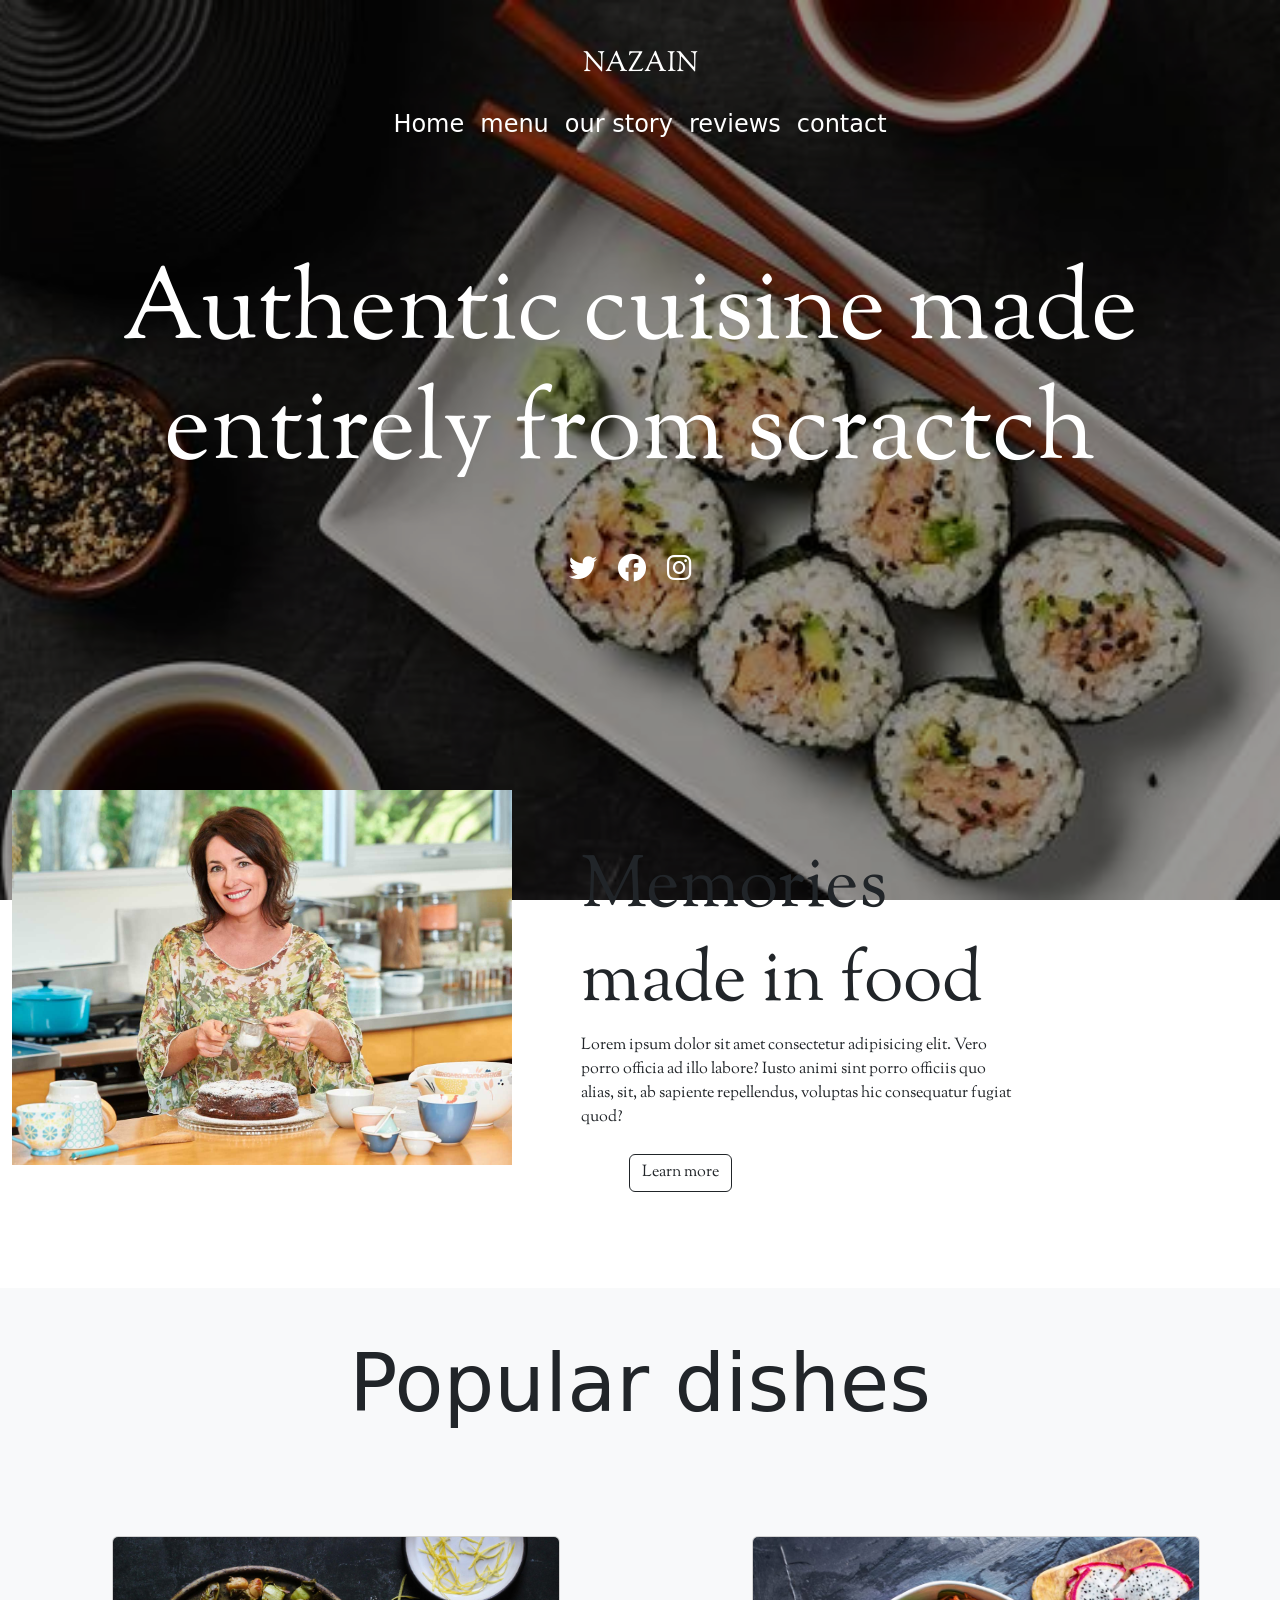
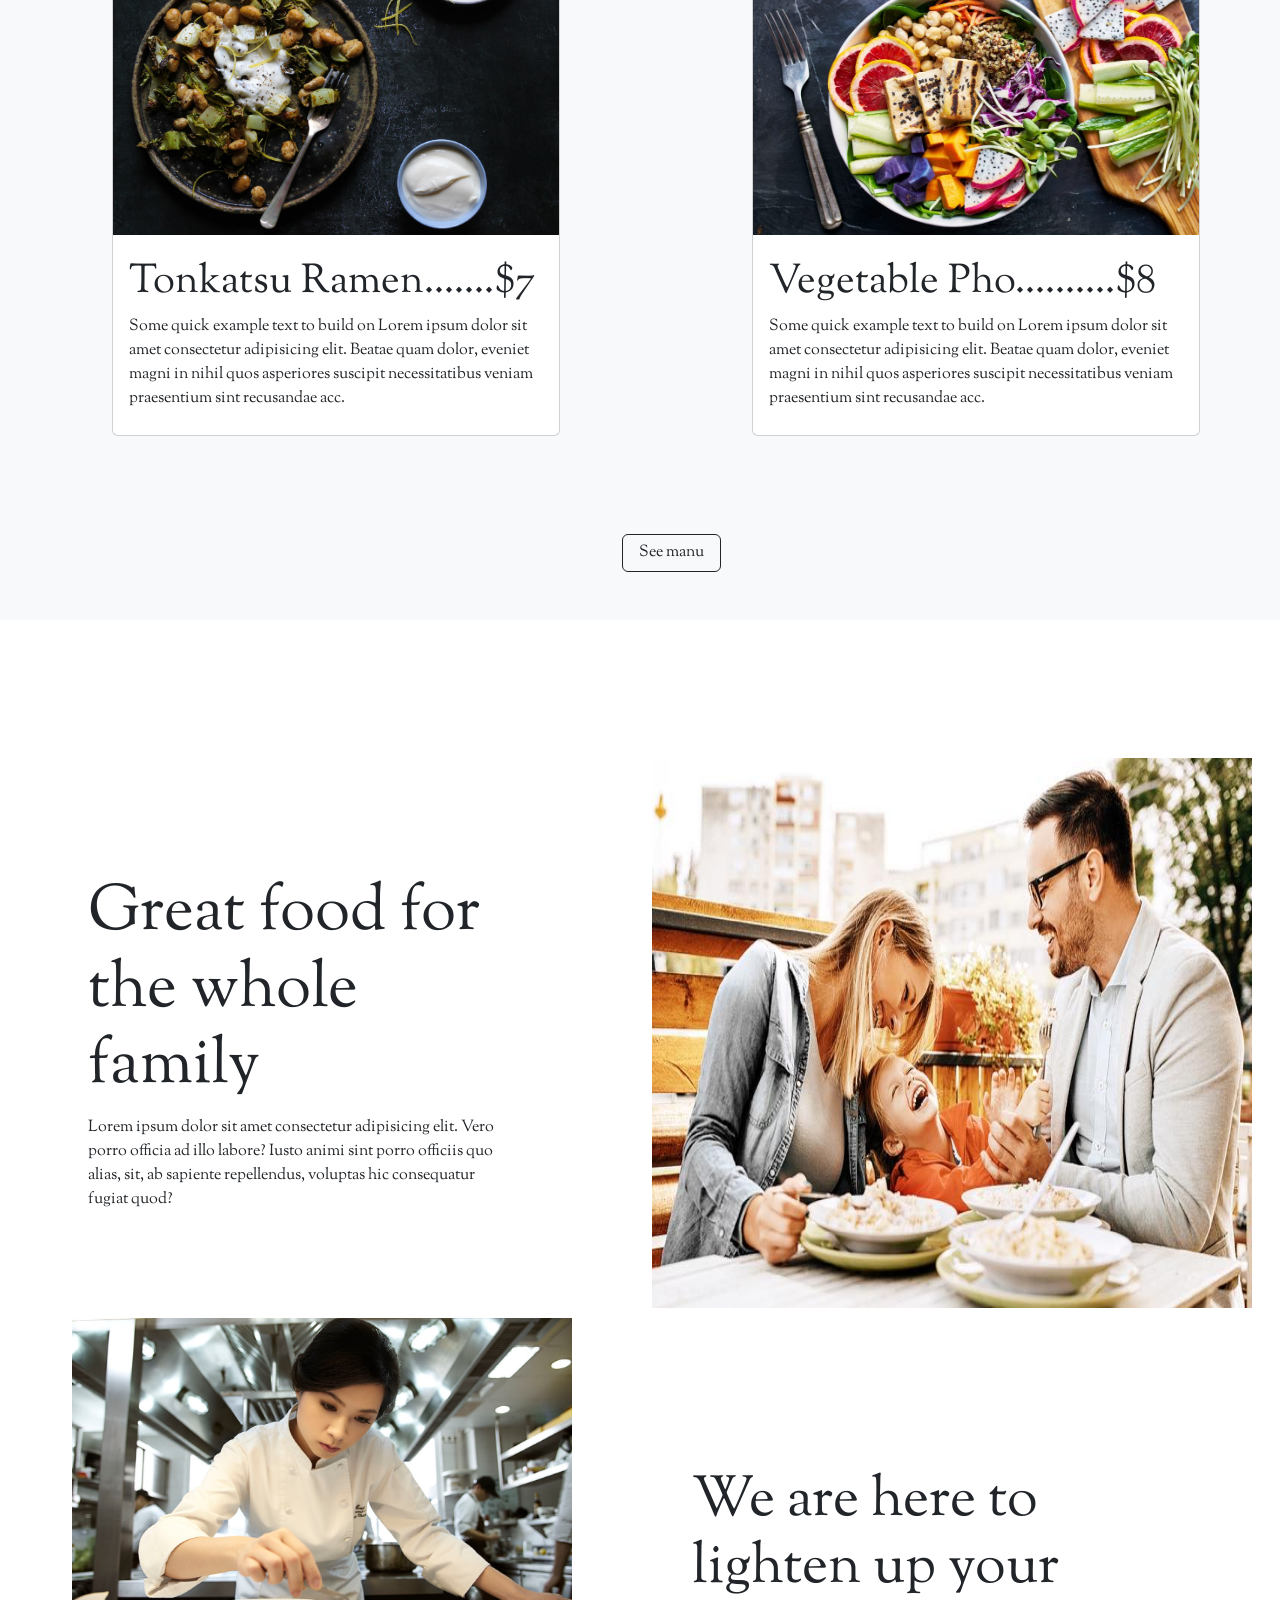
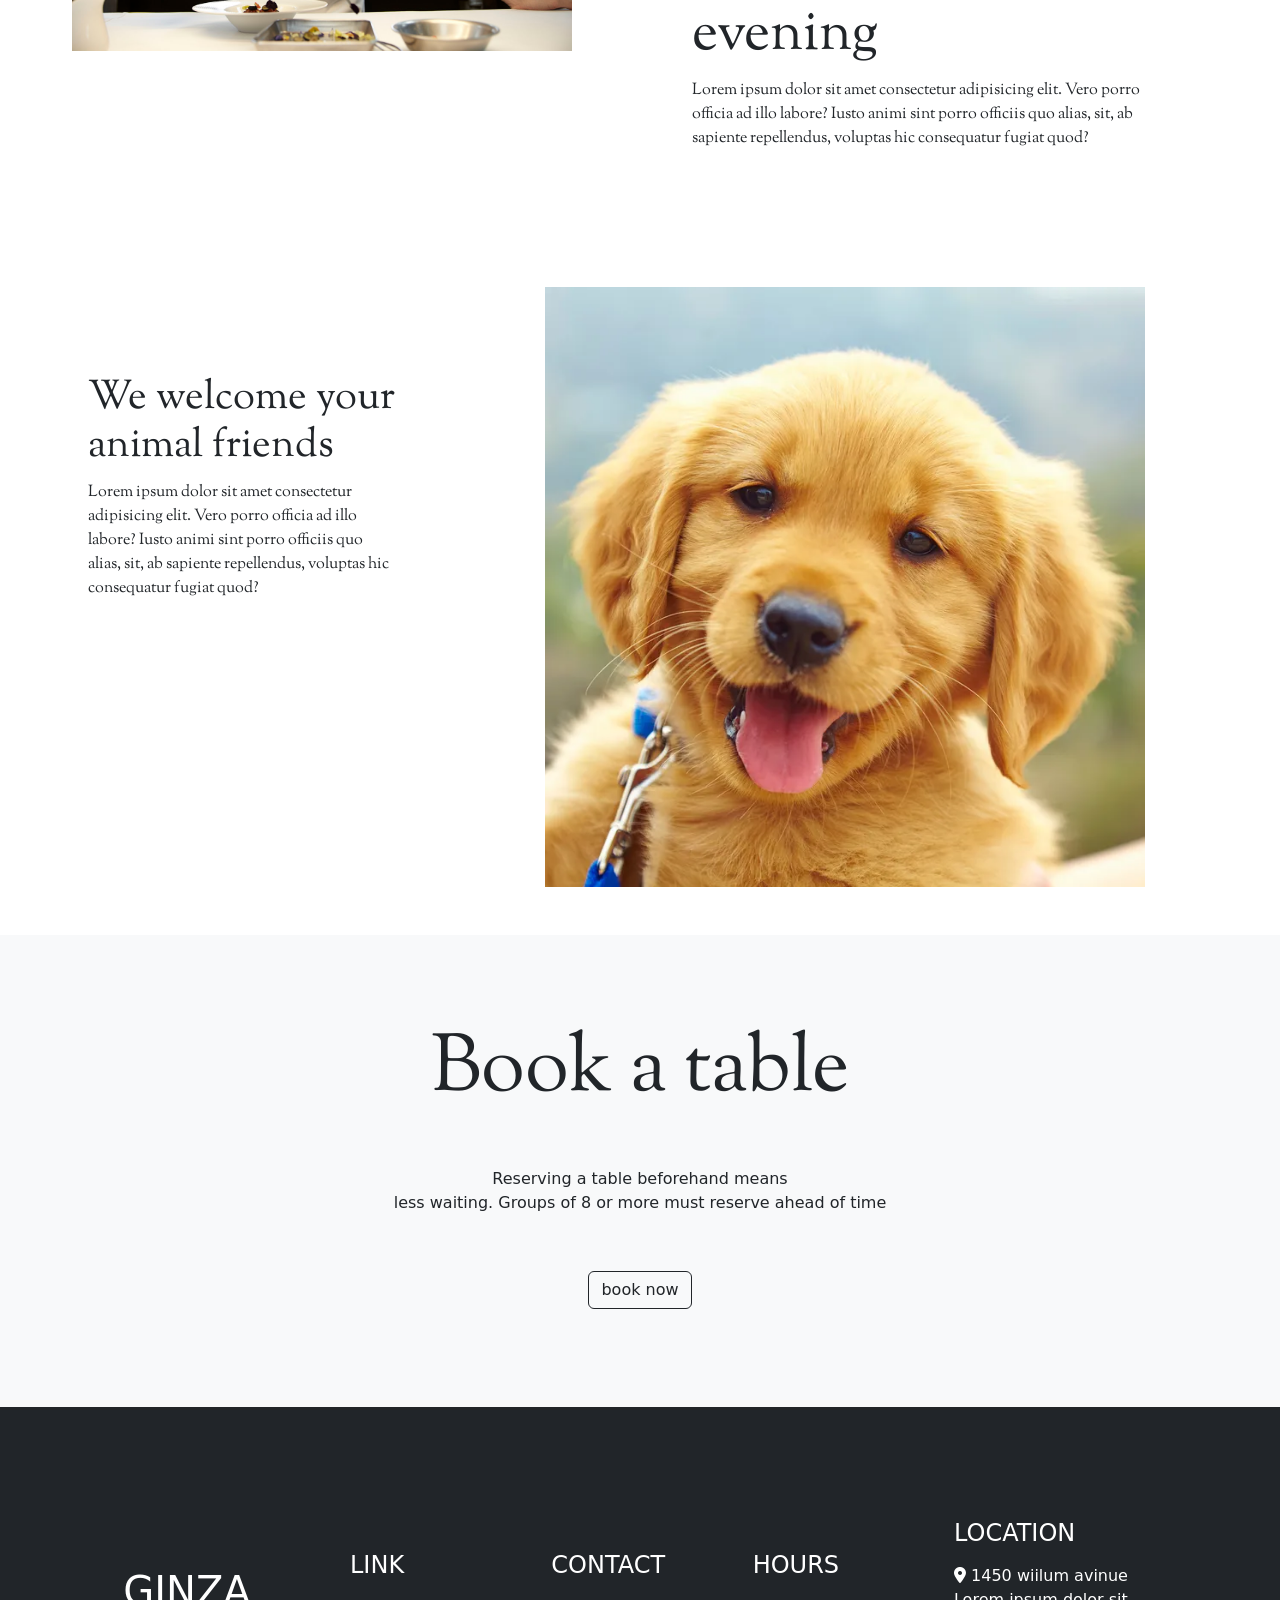
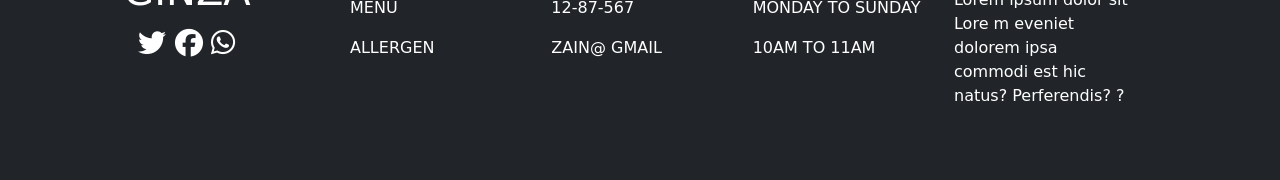
<file: index.html>
<!DOCTYPE html>
<html lang="en">
<head>
    <meta charset="UTF-8">
    <meta http-equiv="X-UA-Compatible" content="IE=edge">
    <meta name="viewport" content="width=device-width, initial-scale=1.0">
    <title>Document</title>
    <!--=========================================== font owsame=============================== -->
    <link rel="stylesheet" href="https://cdnjs.cloudflare.com/ajax/libs/font-awesome/6.4.0/css/all.min.css">
    <!--========================================== bootsrap link================================= -->
    <link href="https://cdn.jsdelivr.net/npm/bootstrap@5.0.2/dist/css/bootstrap.min.css" rel="stylesheet" integrity="sha384-EVSTQN3/azprG1Anm3QDgpJLIm9Nao0Yz1ztcQTwFspd3yD65VohhpuuCOmLASjC" crossorigin="anonymous">
    <script src="https://cdn.jsdelivr.net/npm/bootstrap@5.0.2/dist/js/bootstrap.bundle.min.js" integrity="sha384-MrcW6ZMFYlzcLA8Nl+NtUVF0sA7MsXsP1UyJoMp4YLEuNSfAP+JcXn/tWtIaxVXM" crossorigin="anonymous"></script>
    <script src="https://cdn.jsdelivr.net/npm/@popperjs/core@2.9.2/dist/umd/popper.min.js" integrity="sha384-IQsoLXl5PILFhosVNubq5LC7Qb9DXgDA9i+tQ8Zj3iwWAwPtgFTxbJ8NT4GN1R8p" crossorigin="anonymous"></script>
    <script src="https://cdn.jsdelivr.net/npm/bootstrap@5.0.2/dist/js/bootstrap.min.js" integrity="sha384-cVKIPhGWiC2Al4u+LWgxfKTRIcfu0JTxR+EQDz/bgldoEyl4H0zUF0QKbrJ0EcQF" crossorigin="anonymous"></script>
    <!--=============================== css================================= -->
    <link rel="stylesheet" href="bootweb.css">
  
    <!------------ FONT FAMlY======== -->
    <link rel="preconnect" href="https://fonts.googleapis.com">
    <link rel="preconnect" href="https://fonts.gstatic.com" crossorigin>
    <link href="https://fonts.googleapis.com/css2?family=Sorts+Mill+Goudy:ital@0;1&display=swap" rel="stylesheet">
</head>
<body>
  <!--=============================================== img bg================================================== -->
  <img class="bg-img" src="sussi.jpg" width="1100px" height="1400px" href="">
  <div>
    <h1 class="text-center text-white mt-5 fs-3" id="text">NAZAIN

    </h1>

  <!--====================================== nav bar=============================== -->
  <nav class="navbar navbar-expand-lg ">
    <div class="container" id="menu">
        <div class="collapse navbar-collapse" id="navbarSupportedcontent">
            <ul class="navbar-nav mx-auto">
              <li class="nav-item">
                <a class="nav-link hover-line fs-4 text-white active" aria-current="page" href="bootweb.html">Home</a>
              </li>
              <li class="nav-item">
                <a class="nav-link hover fs-4 text-white" href="menu.html">menu</a>
              </li>
              <li class="nav-item">
                <a class="nav-link hover fs-4 text-white" href="#">our story</a>
              </li>
              <li class="nav-item">
                <a class="nav-link fs-4 text-white" href="#">reviews</a>
              </li>
              <li class="nav-item ">
                <a class="nav-link hover fs-4 text-white " href="#">contact</a>
              </li>
            </ul>
          </div>
        </div>
     </nav>
            <!--=================================== navbar end=========================== -->
            <div class="container-fluid">
    <h1 class="text-white text-center mt-5 p-5" id="h">Authentic cuisine made entirely from scractch <div>
      <i class=" fs-3 fa-brands fa-twitter"></i>
      <i class=" fs-3 fa-brands fa-facebook"></i>
      <i class=" fs-3 fa-brands fa-instagram"></i>
  </h1>
            </div>
           

    
<!-- ======================section row and col================================== -->
     <section>
      <div class="container-fluid">
        <div class="row" >
          <div class="col-lg-5 ">
            <img class="img-fluid " src="food1.jpg" width="500px" href="" id="section">
          </div>
        
          <div class="col-lg-5 p-5"  id="section">
            <h1 class=" display-2 mt-2 ">Memories</h1>
            <h1 class=" display-2"> made in food</h1>
            <p class="">Lorem ipsum dolor sit amet consectetur adipisicing elit. Vero porro officia ad illo labore? Iusto animi sint
               porro officiis quo alias, sit, ab sapiente repellendus, voluptas hic consequatur fugiat quod?</p>
              <button class="btn btn-outline-dark mt-2 ms-5"><a href="resume.png"></a>Learn more</button>
             </div>
            </div>
      </div>
       </section>
       <!--========================================= card section=========================== -->
       
       <div class="container-fluid mt-5 mb-5  bg-light">
    
          <h1 class=" text-center display-1 p-5" id="f">Popular dishes</h1>
        <div class="row">
            <div class="col-lg-6" id="card">
              <div class="card mt-5" style="width: 28rem;">
                <img src="sasn.jpg" class="card-img-top" alt="...">
                <div class="card-body my-2">
              <h1>Tonkatsu Ramen.......$7</h1>
                  <p class="card-text">Some quick example text to build on
                    Lorem ipsum dolor sit amet consectetur adipisicing elit. Beatae quam dolor, eveniet
                     magni in nihil quos asperiores suscipit necessitatibus veniam praesentium sint
                     recusandae acc.</p>
                </div>
              </div>
            </div>
            <div class="col-lg-4">
              <div class="card  mt-5 " style="width: 28rem;">
                <img src="Canva1.jpg" class="card-img-top" alt="...">
                <div class="card-body my-2">
                  <h1 class="">Vegetable Pho..........$8</h1>
                  <p class="card-text">Some quick example text to build on
                    Lorem ipsum dolor sit amet consectetur adipisicing elit. Beatae quam dolor, eveniet
                     magni in nihil quos asperiores suscipit necessitatibus veniam praesentium sint
                     recusandae acc.</p>
                </div>
              </div>
            </div>
        </div>
        <div class="fs-3 mt-5 mb-5">
        <button class="btn btn-outline-dark  mb-5 px-3 " id="center" type="button" >See manu</button>
      </div>
    </div>
    <!--================================ sec 2======================= -->
    <div class="container-fluid ">
      <div class="row" >

        <div class="col-lg-6 p-5">
          <h1 class="display-3 " id="h1">Great food for the whole family</h1>
          <p class="p1">Lorem ipsum dolor sit amet consectetur adipisicing elit. Vero porro officia ad illo labore? Iusto animi sint
             porro officiis quo alias, sit, ab sapiente repellendus, voluptas hic consequatur fugiat quod?</p>
           
           </div>
           
              <div class="col-lg-6  ">
                <img class="img1" src="family.jpg" width="600px" hight="900px" href="#" >
              </div>
      </div>
    </div>
    <div class="container-fluid">
      <div class="row" >
        <div class="col-lg-6">
          <img class="img2 " src="chef-girl.jpg" width="500px" href="#" >
        </div>

        <div class="col-lg-6" >
          <h1 class=" display-4" id="h1" >We are here to lighten up your evening</h1>
          <p class="p1">Lorem ipsum dolor sit amet consectetur adipisicing elit. Vero porro officia ad illo labore? Iusto animi sint
             porro officiis quo alias, sit, ab sapiente repellendus, voluptas hic consequatur fugiat quod?</p>
           
           </div>
      </div>
    </div>
    <div class="container-fluid">
      <div class="row" >

        <div class="col-lg-5 p-5">
          <h1 class=" disply-1 " id="h1">We welcome your animal friends</h1>
          <p class="p1">Lorem ipsum dolor sit amet consectetur adipisicing elit. Vero porro officia ad illo labore? Iusto animi sint
             porro officiis quo alias, sit, ab sapiente repellendus, voluptas hic consequatur fugiat quod?</p>
            
           </div>
           
              <div class="col-lg-5">
                <img class="" src="dog2.webp" width="600px"  hight="800px" href="#"  id="section">
              </div>
      </div>
    </div>
    <!--============================= book table----------------------- -->
    <div class="container-fluid bg-light text-center p-5 mt-5">
      <h1 class="" id="text">Book a table</h1>
      <p class="mt-5">Reserving a table beforehand means<br> less waiting. Groups 
        of 8 or more must reserve ahead of time</p>
        <button class="btn btn-outline-dark " id="book">book now</button>
    </div>
    <!--================================= footer========================== -->
    <footer class=" bg-dark text-white p-5">
      <div class="row mt-5">
        <div class="col-sm-3 mb-5 mt-3">
          <h1 class="fs-1 text-upercase text-white mt-5 text-center" >GINZA</h1>
          <ul class="navbar-nav" id="icon">
            <li class="nav-item text-center  fs-3 ">
              <i class="fa-brands fa-twitter"></i>
              <i class="fa-brands fa-facebook"></i>
              <i class="fa-brands fa-whatsapp"></i>
             </ul>
        </div>
  <div class="col-sm-2"id="f">
    <h1 class="fs-4 text-upercase text-white mt-5   " >LINK</h1>
    <ul class="navbar-nav" >
      <li class="nav-item"><a class="nav-link text-white" href="#">MENU</a></li>
      <li class="nav-item"><a class="nav-link text-white" href="#">ALLERGEN</a></li>

  </div>
    <div class="col-sm-2" id="f">
      <h1 class="fs-4 text-upercase text-white mt-5  " >CONTACT</h1>
      <ul class="navbar-nav">
        <li class="nav-item"><a class="nav-link text-white" href="#">12-87-567</a></li>
        <li class="nav-item"><a class="nav-link text-white" href="#">ZAIN@ GMAIL</i></a></li>
      
    </div>
    <div class="col-sm-2" id="f">
      <h1 class="fs-4 text-upercase text-white mt-5 " >HOURS</h1>
      <ul class="navbar-nav" id="f">
        <li class="nav-item"><a class="nav-link text-white" href="#">MONDAY TO SUNDAY</a></li>
        <li class="nav-item"><a class="nav-link text-white" href="#">10AM TO 11AM</a></li>
     </ul>
    </div>
    <div class="col-sm-2" id="f">
      <h1 class="fs-4 text-upercase text-white mt-3  " >LOCATION</h1>
      <ul class="navbar-nav">
        <li class="nav-item"><a class="nav-link text-white" href="#"><i class="fa-solid fa-location-dot"></i> 1450 wiilum avinue Lorem 
          ipsum dolor sit Lore
          m eveniet dolorem ipsa commodi est hic natus? Perferendis? ?</li>
       
       </ul>
      </div>
  </footer>

          </body>
            </html>
</file>
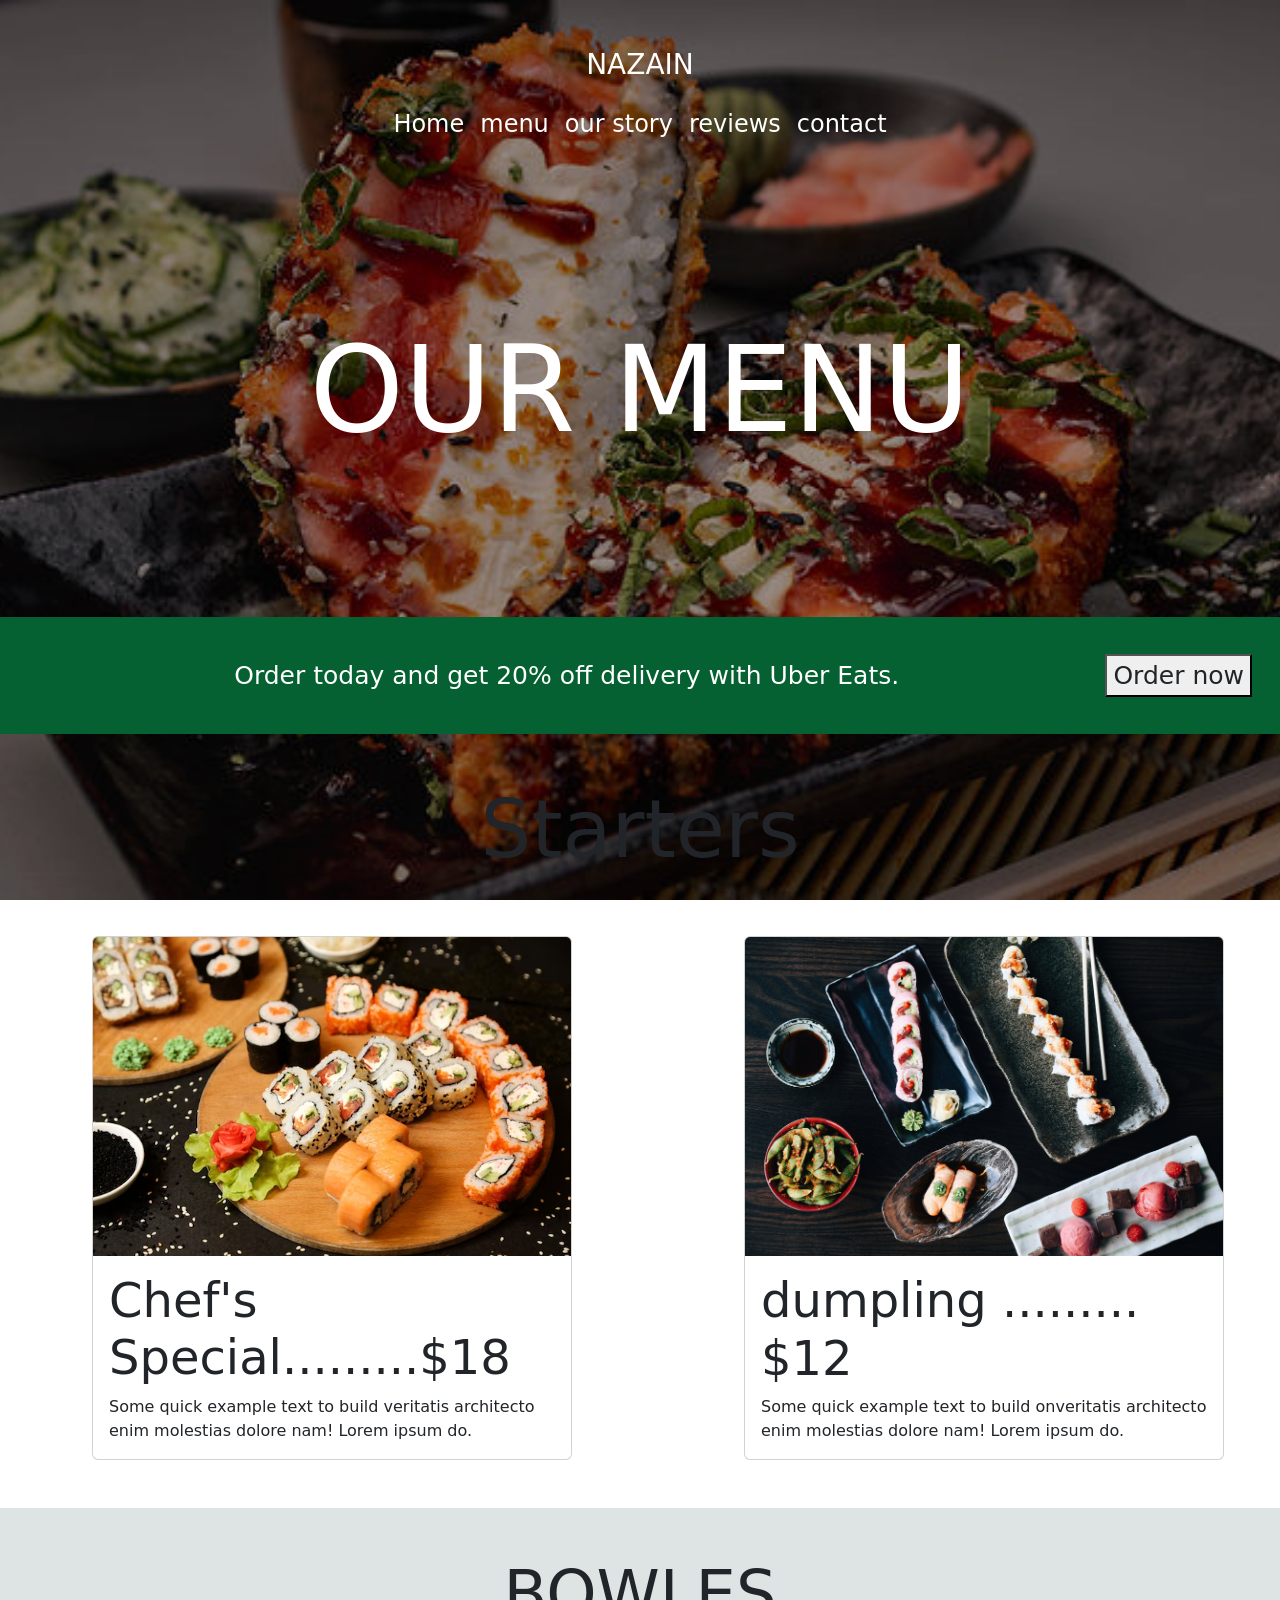
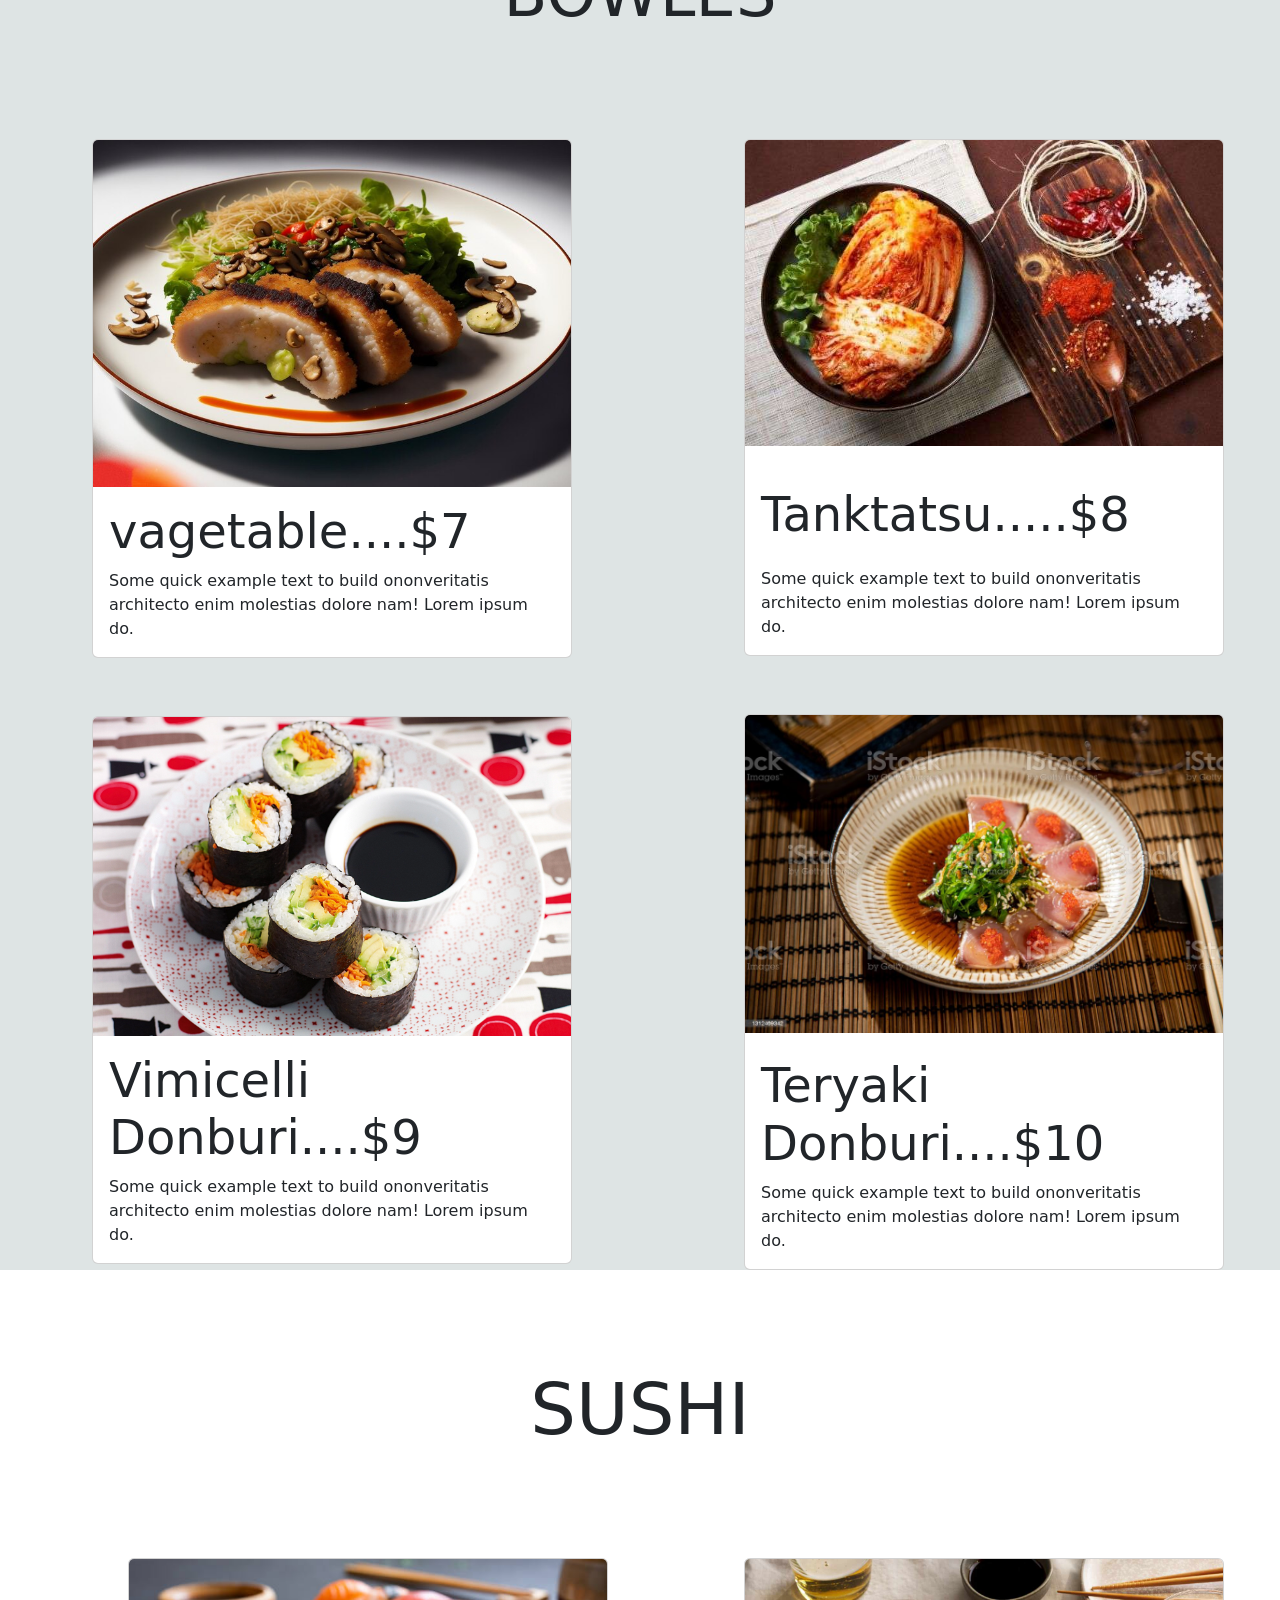
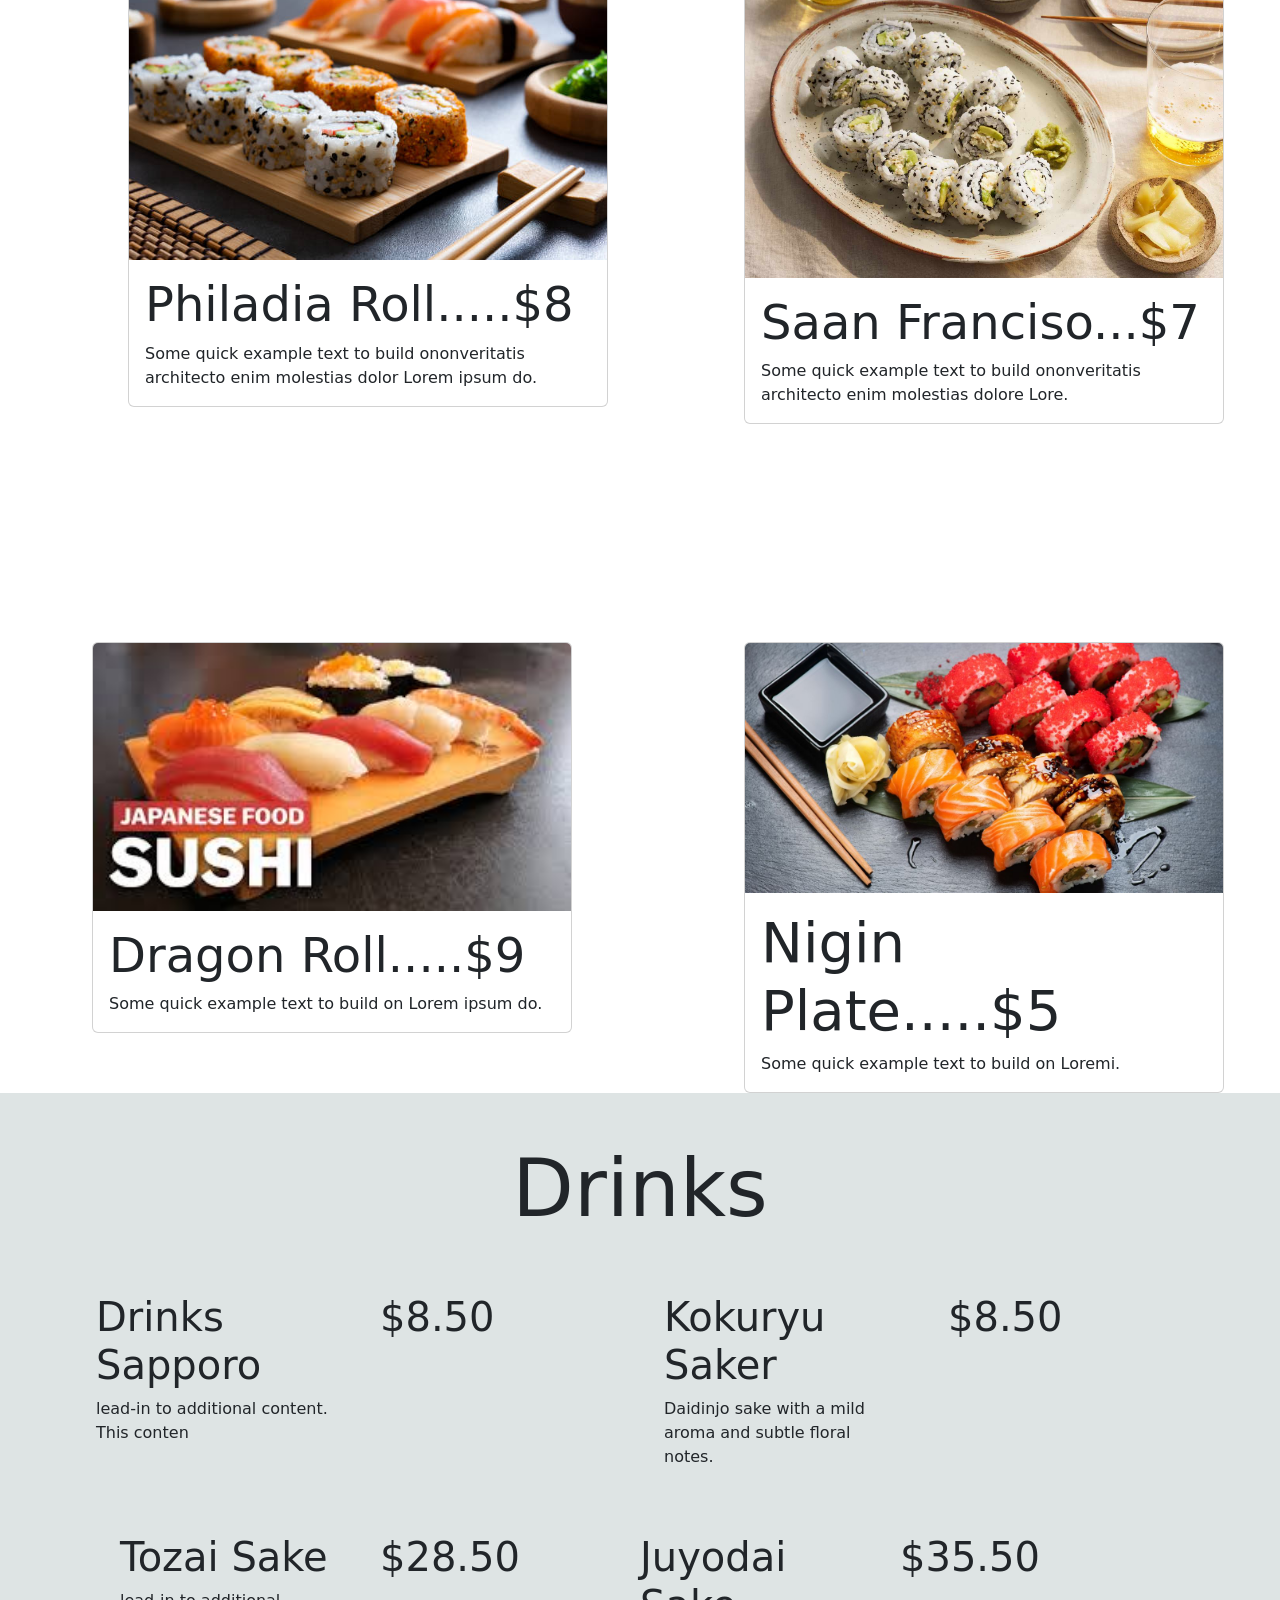
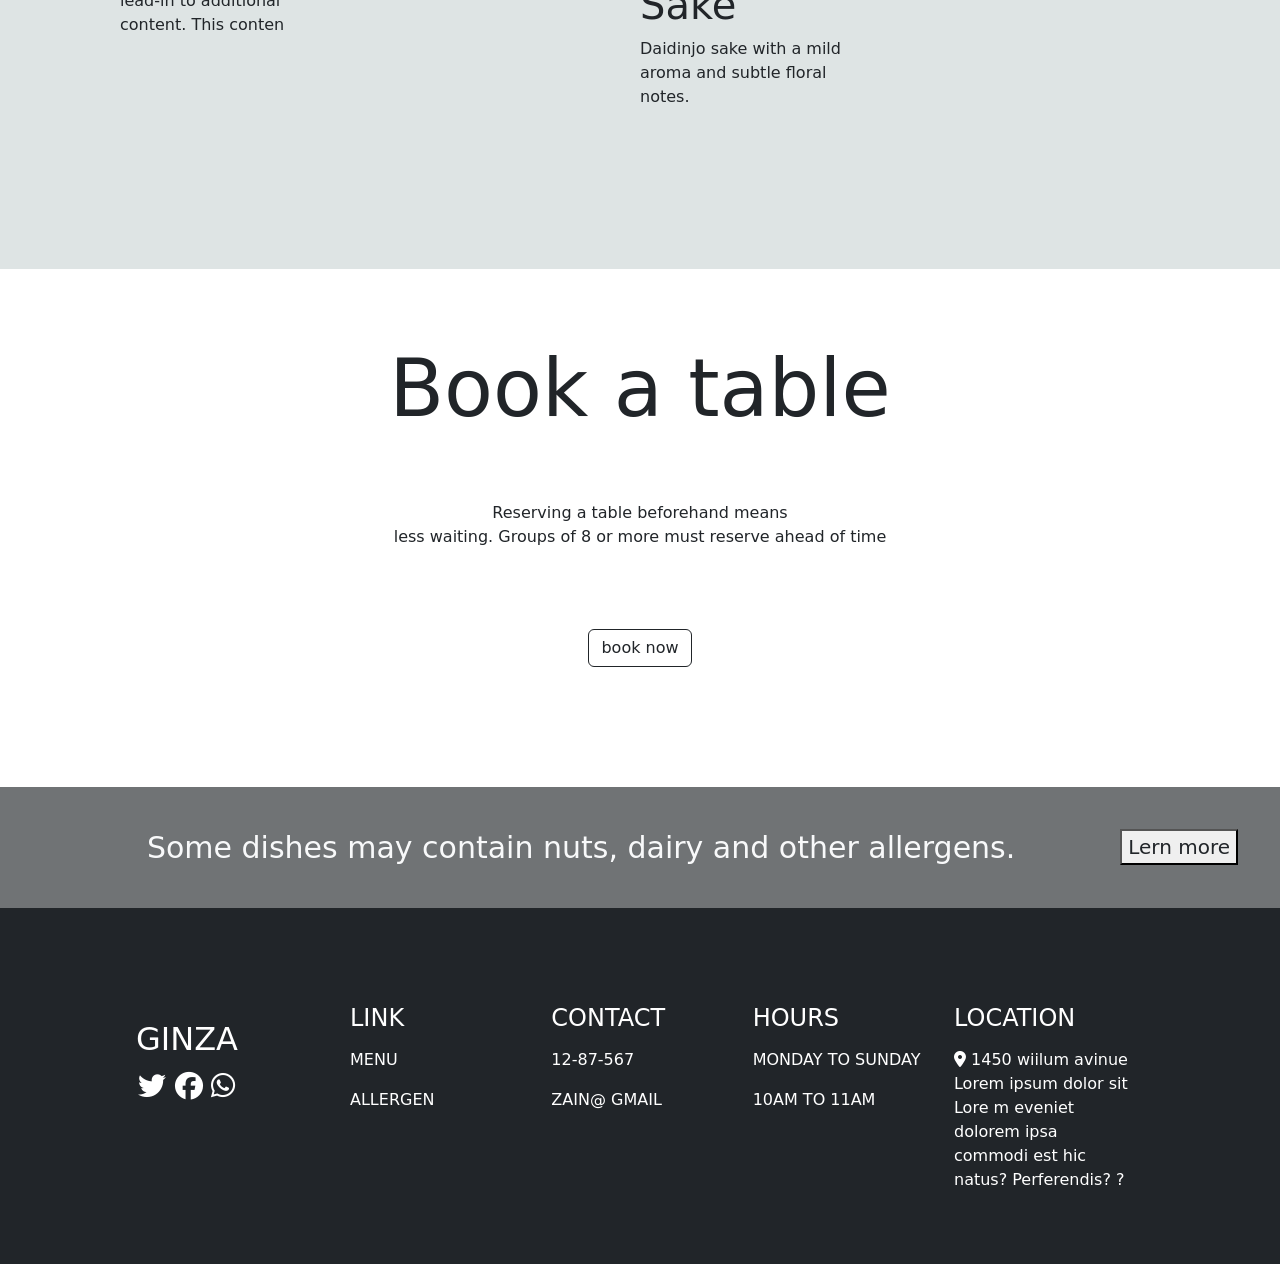
<file: menu.html>
<!DOCTYPE html>
<html lang="en">
<head>
    <meta charset="UTF-8">
    <meta http-equiv="X-UA-Compatible" content="IE=edge">
    <meta name="viewport" content="width=device-width, initial-scale=1.0">
    <title>Document</title>
    <!--=========================================== font owsame=============================== -->
    <link rel="stylesheet" href="https://cdnjs.cloudflare.com/ajax/libs/font-awesome/6.4.0/css/all.min.css">
    <!--========================================== bootsrap link================================= -->
    <link href="https://cdn.jsdelivr.net/npm/bootstrap@5.0.2/dist/css/bootstrap.min.css" rel="stylesheet" integrity="sha384-EVSTQN3/azprG1Anm3QDgpJLIm9Nao0Yz1ztcQTwFspd3yD65VohhpuuCOmLASjC" crossorigin="anonymous">
    <script src="https://cdn.jsdelivr.net/npm/bootstrap@5.0.2/dist/js/bootstrap.bundle.min.js" integrity="sha384-MrcW6ZMFYlzcLA8Nl+NtUVF0sA7MsXsP1UyJoMp4YLEuNSfAP+JcXn/tWtIaxVXM" crossorigin="anonymous"></script>
    <script src="https://cdn.jsdelivr.net/npm/@popperjs/core@2.9.2/dist/umd/popper.min.js" integrity="sha384-IQsoLXl5PILFhosVNubq5LC7Qb9DXgDA9i+tQ8Zj3iwWAwPtgFTxbJ8NT4GN1R8p" crossorigin="anonymous"></script>
    <script src="https://cdn.jsdelivr.net/npm/bootstrap@5.0.2/dist/js/bootstrap.min.js" integrity="sha384-cVKIPhGWiC2Al4u+LWgxfKTRIcfu0JTxR+EQDz/bgldoEyl4H0zUF0QKbrJ0EcQF" crossorigin="anonymous"></script>
    <!--=============================== css================================= -->
    <link rel="stylesheet" href="menu.css">
  
    <!------------ FONT FAMlY======== -->
    <link rel="preconnect" href="https://fonts.googleapis.com">
<link rel="preconnect" href="https://fonts.gstatic.com" crossorigin>
<link href="https://fonts.googleapis.com/css2?family=Roboto+Slab:wght@600;800&display=swap" rel="stylesheet">
</head>
<body>
  <!--=============================================== img bg================================================== -->
  <div class="container-fluid">
  <img class="  bg-img" src="s5.jpg">
  </div>
  <div>
    <h1 class="text-center text-white mt-5 fs-3">NAZAIN</h1>
    
  </div>

  <!--====================================== nav bar=============================== -->
    <nav class="navbar navbar-expand-lg ">
        <div class="container">
            <div class="collapse navbar-collapse" id="navbarSupportedcontent">
                <ul class="navbar-nav mx-auto">
                  <li class="nav-item">
                    <a class="nav-link hover-line fs-4 text-white active" aria-current="page" href="#">Home</a>
                  </li>
                  <li class="nav-item">
                    <a class="nav-link hover fs-4 text-white" href="bootweb.html">menu</a>
                  </li>
                  <li class="nav-item">
                    <a class="nav-link hover fs-4 text-white" href="menu.html">our story</a>
                  </li>
                  <li class="nav-item">
                    <a class="nav-link fs-4 text-white" href="#">reviews</a>
                  </li>
                  <li class="nav-item ">
                    <a class="nav-link hover fs-4 text-white " href="#">contact</a>
                  </li>
                </ul>
              </div>
            </div>
         </nav>
       
      
         <!-- ========================text================================== -->
         <div class="container-fluid">
          <h1 class="text-white text-center" id="h2">OUR MENU</h1>
          </div>
          <!--============================== img text========================== -->
          <section>
            <nav class="navbar navbar-light p-3" id="style">
              <div class="container-fluid">
                <span class="navbar-text text-white text-center mx-auto p-4 ">
                  Order today and get 20% off delivery with Uber Eats.
                </span>
                <button class="btn-outline-light text-dark" type="button">Order now</button>
              </div>
            </nav>
          </section>
    <!----------------------- section----------------------- -->
    <div class="container-fluid mb-5 mt-5 ">
    
      <h1 class=" text-center display-1 " >Starters</h1>
    <div class="row gx-5">
        <div class="col-lg-6 " id="card">
          <div class="card " style="width: 30rem;">
            <img src="side.avif" class="card-img-top" alt="...">
            <div class="card-body">
          <h1 class="display-5">Chef's Special.........$18</h1>
             
              <p class="card-text">Some quick example text to build veritatis architecto enim molestias dolore nam!
                Lorem ipsum do.</p>
            </div>
          </div>
        </div>
        <div class="col-lg-6 ">
          <div class="card " id="card" style="width: 30rem;">
            <img src="s2.jpeg" class="card-img-top" alt="...">
            <div class="card-body">
              <h1 class="display-5">dumpling .........  $12</h1>
              <p class="card-text">Some quick example text to build onveritatis architecto enim molestias dolore nam!
                Lorem ipsum do.</p>
            </div>
          </div>
        </div>
    </div>
    </div>
  <div class=" container-fluid " id="bg">
      <h1 class="display-3 text-center p-5 ">BOWLES</h1>
    <div class="row gx-5">
        <div class="col-lg-6" id="card">
          <div class="card " style="width: 30rem;">
            <img src="susi b.jpg" class="card-img-top" alt="...">
            <div class="card-body">
          <h1 class="display-5">vagetable....$7</h1>
             
              <p class="card-text">Some quick example text to build ononveritatis architecto enim molestias dolore nam!
                Lorem ipsum do.</p>
            </div>
            </div>
          </div>
        
  
        <div class="col-lg-6">
          <div class="card " id="card" style="width: 30rem;">
            <img src="s9.jpg" class="card-img-top" alt="...">
            <div class="card-body">
              <h1 class="display-5 my-4">Tanktatsu.....$8</h1>
              <p class="card-text">Some quick example text to build ononveritatis architecto enim molestias dolore nam!
                Lorem ipsum do.</p>
            </div>
          </div>
        </div>
  </div>

  
   
    <!--============================================== 3=================== -->
    
      <h1 class="fs-1 text-center"></h1>
    <div class="row gx-5">
        <div class="col-lg-6" id="card">
          <div class="card " style="width: 30rem;">
            <img src="sushi-for-kids-81300-1.webp" class="card-img-top" alt="...">
            <div class="card-body">
          <h1 class="display-5">Vimicelli Donburi....$9</h1>
             
              <p class="card-text">Some quick example text to build ononveritatis architecto enim molestias dolore nam!
                Lorem ipsum do.</p>

            </div>
          </div>
        </div>
        <div class="col-lg-6 ">
          <div class="card mt-5" style="width: 30rem;">
            <img src="susib2.jpg" class="card-img-top" alt="...">
            <div class="card-body">
              <h1 class="display-5 my-2">Teryaki Donburi....$10</h1>
              <p class="card-text">Some quick example text to build ononveritatis architecto enim molestias dolore nam!
                Lorem ipsum do.</p>
      
            </div>
          </div>
        </div>
    </div>
    </div>
  </div>
    
  
    <!-- 4====================================== -->
    <div class="container-fluid  p-5"  >
    
      <h1 class="display-2 p-5 text-center"  id="card">SUSHI</h1>
    <div class="row gx-5">
        <div class="col-lg-6">
          <div class="card " style="width: 30rem;">
            <img src="isto.jpg" class="card-img-top" alt="...">
            <div class="card-body">
          <h1 class="display-5">Philadia Roll.....$8</h1>
             
              <p class="card-text">Some quick example text to build ononveritatis architecto enim molestias dolor
                Lorem ipsum do.</p>
            </div>
          </div>
        </div>
        <div class="col-lg-6 ">
          <div class="card " id="card" style="width: 30rem;">
            <img src="Z1.jpg" class="card-img-top" alt="...">
            <div class="card-body ">
              <h1 class="display-5">Saan Franciso...$7</h1>
              <p class="card-text">Some quick example text to build ononveritatis architecto enim molestias dolore
                Lore.</p>
            </div>
          </div>
        </div>
    </div>
    </div>
  
      <!-- 5======================================== -->
      <div class="container-fluid">
    
        <h1 class="fs-2 text-center" id="fs"></h1>
      <div class="row gx-5">
          <div class="col-lg-6" id="card">
            <div class="card" style="width: 30rem;">
              <img src="Z3.jpeg" class="card-img-top" alt="...">
              <div class="card-body ">
            <h1 class="display-5">Dragon Roll.....$9</h1>
               
                <p class="card-text">Some quick example text to build on
                  Lorem ipsum do.</p>
              </div>
            </div>
          </div>
          <div class="col-lg-6 ">
            <div class="card" id="card" style="width: 30rem;">
              <img src="Z5.jpg" class="card-img-top" alt="...">
              <div class="card-body">
                <h1 class="display-4">Nigin Plate.....$5</h1>
                <p class="card-text">Some quick example text to build on
                  Loremi.</p>
              </div>
            </div>
          </div>
      </div>
      </div>
      <!-- 6======================================================= -->
    </section>
    <div class="container-fluid p-5" id="bg">
    <h1 class="display-1 text-center" >Drinks</h1>
     <div class="row gx-5 p-5">
      <div class="col-sm-3">
        <h3 class="display-6">Drinks Sapporo </h3>
       
        <p >lead-in to additional content. This conten</p>
      </div>
     <div class="col-sm-3 ">
      <h5  class="display-6">$8.50</h5>
     </p>
    </div>
   <div class="col-sm-3">
    <h3 class="display-6">Kokuryu Saker</h3>
    <p>Daidinjo sake with a mild aroma and subtle floral notes.</p>
  </div>
  <div class="col-sm-3 ">
  <h5 class="display-6">$8.50</h5>
  </p>
  </div>
   <div class="row gx-5 p-5">
    <div class="col-sm-3  ">
      <h3 class="display-6">Tozai Sake</h3>
      <p>lead-in to additional content. This conten</p>
    </div>
   <div class="col-sm-3 ">
    <h5 class="display-6">$28.50</h5>
   </p>
  </div>
 <div class="col-sm-3 ">
  <h3 class="display-6">Juyodai Sake </h3>
  <p>Daidinjo sake with a mild aroma and subtle floral notes.</p>
</div>
<div class="col-sm-3 ">
<h5 class="display-6">$35.50</h5>
</p>
</div>
</div>

</div>
    </div>
<!-- 6================================================= -->
<div class="container-fluid  text-center mt-5 mb-5 p-4">
  <h1 class="display-1">Book a table</h1>
  <p class="mt-5 p-3">Reserving a table beforehand means<br> less waiting. Groups 
    of 8 or more must reserve ahead of time</p>
    <button class="btn btn-outline-dark  mt-5 mb-5">book now</button>
</div>
<!-- 5========================================================== -->

    <nav class="navbar navbar-light " id="style2">
      <div class="container-fluid">
        <span class=" navbar-text text-light  mx-auto">
          Some dishes may contain nuts, dairy and other allergens.
        </span>
        <button class="btn-outline-light text-dark fs-5 pill-rounded" type="button">Lern more</button>
      </div>
    </nav>
  </section>
   <!--================================= footer========================== -->
   <footer class=" bg-dark text-white p-5">
    <div class="row ">
      <div class="col-sm-3 mb-3 mt-3">
        <h1 class="fs-2 text-upercase text-white mt-5 text-center" >GINZA</h1>
        <ul class="navbar-nav" id="icon">
          <li class="nav-item text-center  fs-3 ">
            <i class="fa-brands fa-twitter"></i>
            <i class="fa-brands fa-facebook"></i>
            <i class="fa-brands fa-whatsapp"></i>
           </ul>
      </div>
<div class="col-sm-2"id="f">
  <h1 class="fs-4 text-upercase text-white mt-5   " >LINK</h1>
  <ul class="navbar-nav" >
    <li class="nav-item"><a class="nav-link text-white" href="#">MENU</a></li>
    <li class="nav-item"><a class="nav-link text-white" href="#">ALLERGEN</a></li>

</div>
  <div class="col-sm-2" id="f">
    <h1 class="fs-4 text-upercase text-white mt-5  " >CONTACT</h1>
    <ul class="navbar-nav">
      <li class="nav-item"><a class="nav-link text-white" href="#">12-87-567</a></li>
      <li class="nav-item"><a class="nav-link text-white" href="#">ZAIN@ GMAIL</i></a></li>
    
  </div>
  <div class="col-sm-2" id="f">
    <h1 class="fs-4 text-upercase text-white mt-5 " >HOURS</h1>
    <ul class="navbar-nav" id="f">
      <li class="nav-item"><a class="nav-link text-white" href="#">MONDAY TO SUNDAY</a></li>
      <li class="nav-item"><a class="nav-link text-white" href="#">10AM TO 11AM</a></li>
   </ul>
  </div>
  <div class="col-sm-2" id="f">
    <h1 class="fs-4 text-upercase text-white mt-5  " >LOCATION</h1>
    <ul class="navbar-nav">
      <li class="nav-item"><a class="nav-link text-white" href="#"><i class="fa-solid fa-location-dot"></i> 1450 wiilum avinue Lorem 
        ipsum dolor sit Lore
        m eveniet dolorem ipsa commodi est hic natus? Perferendis? ?</li>
     
     </ul>
    </div>
    </div>
  </footer>
  
    </body>
    </html>
</file>
<file: bootweb.css>
.body{
    height: 5000px;
    overflow-x: hidden;
    font-family: 'Sorts Mill Goudy', serif;
}
.bg-img{
    height: 100vh;
    width: 100vw;
    object-fit: cover;
    filter: brightness(0.6);
    position: absolute;
    top: 0;
    left: 0;
    z-index: -1;

}

#h{
   
    margin-top: 180;
    font-size: 100px;
    margin-right: 20px;
    margin-right: 20px;
    font-family: 'Sorts Mill Goudy', serif;

}



#section{
    margin-top: 120px;
    margin-left: px;
    font-family: 'Sorts Mill Goudy', serif;
}

#h1{
    margin-top: 160px;
    margin-left: 40px;
    margin-right: 60px;
    font-family: 'Sorts Mill Goudy', serif;
}
   

.p1{
    margin-top: 10px;
    margin-left: 40px;
    margin-right: 90px;
    font-family: 'Sorts Mill Goudy', serif;
}


.card{
    margin-left: 100px;
    font-family: 'Sorts Mill Goudy', serif;
}

#fs{
    margin-top: 100px;
    margin-left: 40px;
    font-family: 'Sorts Mill Goudy', serif;
}

#center{
    margin-left: 610px;
    margin-top: 50px;
    font-family: 'Sorts Mill Goudy', serif;
}

.b2{
    margin-left:60px;
    margin-top: 30px;
}
#icon{
    font-size: 0px;
    color: #fff;
    text-align: center;
    
}
#text{
    font-family: 'Sorts Mill Goudy', serif;
    font-size: 80px;
    margin-top: 40px;
}
.img1{
    height: 550px;
    margin-top: 90px;

}
.img2{
    margin-left: 60px;
    margin-top: 10px;
}
#book{
    margin-top: 40px;
    margin-bottom: 50px;
}
#h2{
    margin-left: 40px;
    margin-top: 50px;
    margin-right: 40px;
}
#p2{
    margin-top: 80px;
}
</file>
<file: menu.css>
.body{
    height: 5000px;
    overflow-x: hidden;
}
.bg-img{
    height: 100vh;
    width: 100vw;
    object-fit: cover;
    filter: brightness(0.6);
    position: absolute;
    top: 0;
    left: 0;
    z-index: -1;

}
#h2{
    font-size: 120px;
    margin-top: 160px;
}

#h{

    margin-top: 320;
    font-size: 120px;


}
#bg{
    background-color: rgb(222, 228, 228);
}


#section{
    margin-top: 160px;
    margin-left: 50px;
}
#h1{
    margin-top: 240px;
    margin-left: 60px;
    text-align: center;
   
}
.p1{
    margin-top: 10px;
    margin-left: 60px;

}
.card{
   margin-top: 50px;
   margin-left: 80px;
   
}
#fs{
    margin-top: 120px;



}
#center{

    margin-top: 50px;
}
.b2{
    margin-left:60px
}
#style{
    margin-top: 155px;
    background-color:rgb(6, 97, 50);
    font-size: 25px;

}
#style2{
    background-color: rgb(112, 115, 117);
    padding: 30px;
    font-size: 30px;
}
</file>
